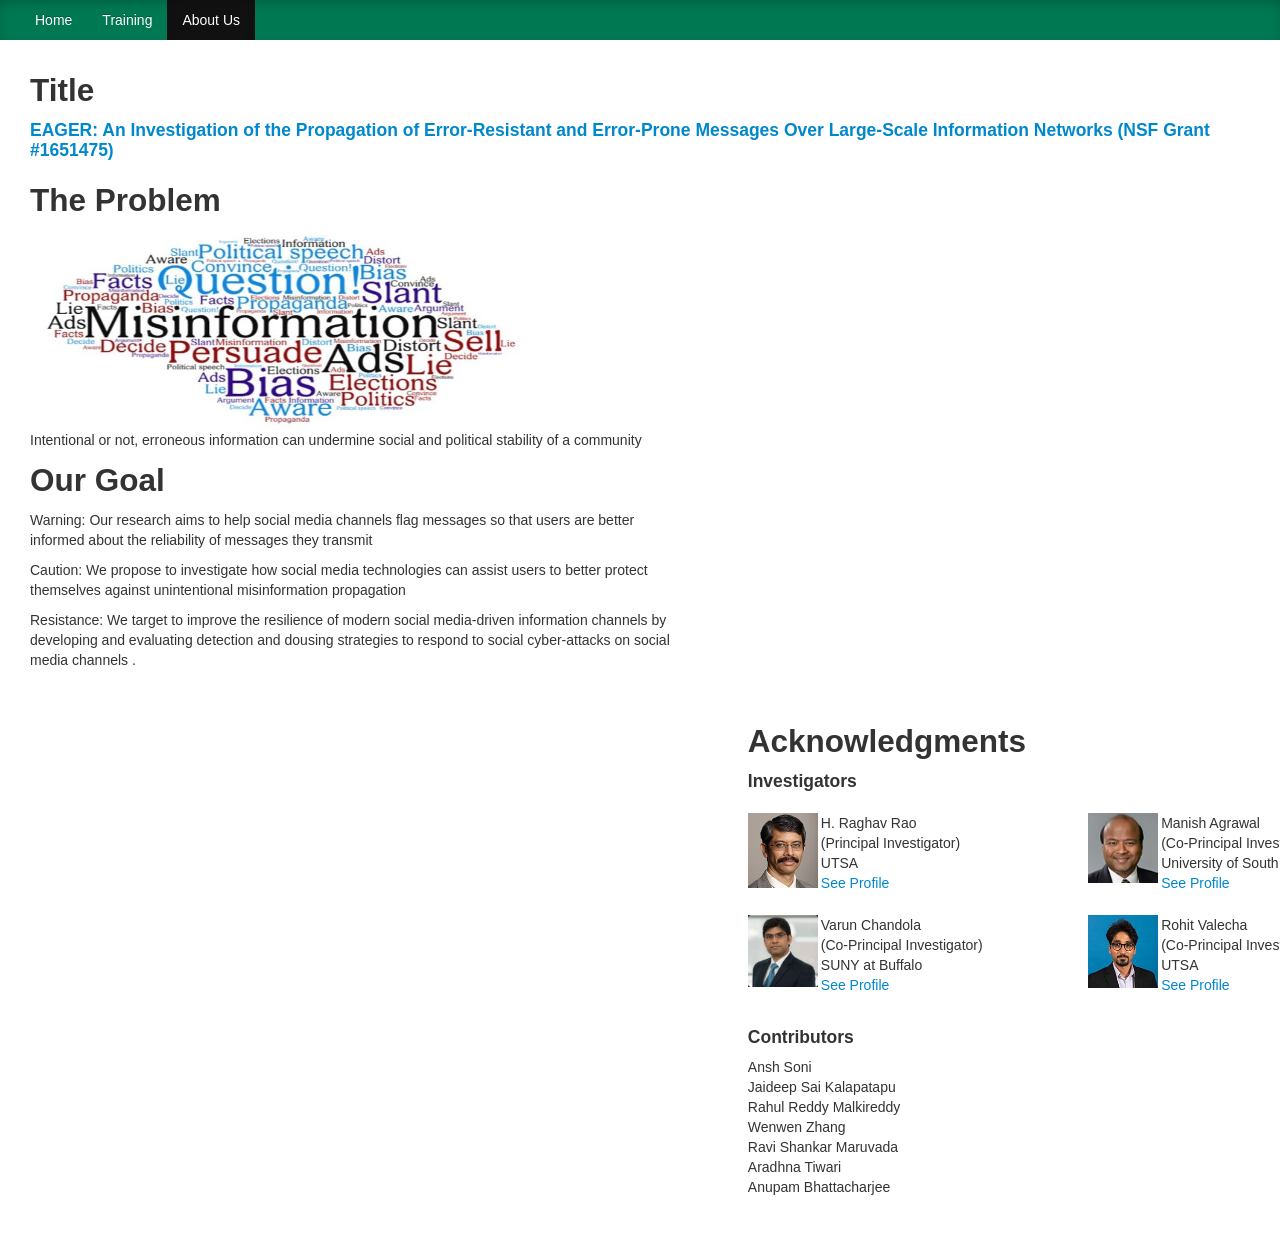
<file: WebContent/ap.ww/abtus.html>
<html>
    <head>
 <link rel="stylesheet" type="text/css" href="../ap.ww.resources/jquery-ui-1.9.2.custom.css">
  <link rel="stylesheet" type="text/css" href="../ap.ww.resources/font-awesome.min.css">

  <link rel="stylesheet" type="text/css" href="../ap.ww.resources/bootstrap.min.css">
  <script type="text/javascript" src="../ap.ww.resources/jquery-2.0.0.min.js"></script>
  <script type="text/javascript" src="../ap.ww.resources/jquery.form.min.js"></script>
  
        <script src="../ap.ww.resources/d3.v3.min.js" charset="utf-8"></script>
        <script src="../ap.ww.resources/dagre-d3.js"></script>
        <script src="../ap.ww.resources/uri.min.js"></script>

        <style>
.navbar-inverse .brand, .navbar-inverse .nav>li>a{
    
    color :white !important;
}
.navbar{
    
    background-color: #007953;
    box-shadow: inset 0 5px 20px -10px rgba(0,0,0,0.5);
    margin-bottom: 20px !important;
}
.col-1 {
    float: left;
    width: 50%;
    padding-left: 20px;
    margin-left: 10px;
}
.col-2 {
    float: right;
    width: 44%;
    padding: 20px;
    margin-right: 10px;
}
       
table {
	white-space: nowrap;
	border-collapse: separate;
	border-spacing: 60px 10px; 
	padding: 0px;
}     
            
.profile {
	font-family: "Helvetica Neue",Helvetica,Arial,sans-serif;
    font-size: 14px;
    line-height: 20px;
}           
        </style>
        
        <meta charset="UTF-8">
        <meta name="viewport" content="width=device-width, initial-scale=1.0">
    </head>
    <body>
        <nav class="navbar navbar-inverse">
            <div class="container-fluid">
                <ul class="nav navbar-nav">
                    <li><a href="/wa1">Home</a></li>
                    <li><a href="training.html">Training</a></li>
                    <li class="active"><a href="abtus.html">About Us</a></li>
                </ul>
            </div>
        </nav>
 		<div class="span">
 			<h2>Title</h2>
 			<h4>
	 			<a target="_blank"
	 				href=https://www.nsf.gov/awardsearch/showAward?AWD_ID=1651475&HistoricalAwards=false>
 					EAGER: An Investigation of the Propagation of Error-Resistant 
 					and Error-Prone Messages Over Large-Scale Information Networks
 					(NSF Grant #1651475)
 				</a>
 			</h4>
 		</div>       
        <div class="col-1" style="margin-left: 10px">
            
            <h2>The Problem</h2>
            <img src="../ap.ww.resources/Ab1.jpg" alt="Misinformation Image" style="width: 500px;height: 200px;position: relative "/>
            <p>Intentional or not, erroneous information can undermine social and political stability of a community <p>
            
            <h2>Our Goal</h2>
               
            <p>Warning:
               Our research aims to help social media channels flag messages so that users are better informed about the reliability of messages they transmit 
            <p>
            <p>Caution:
            We propose to investigate how social media technologies can assist users to better protect themselves against unintentional misinformation propagation 
            </p>
            <p>Resistance:
            We target to improve the resilience of modern social media-driven information channels by developing and evaluating detection and dousing strategies to respond to social cyber-attacks on social media channels
            .</p>
            
        </div>
        <div class="col-2">
            
            <table>
            	<tr>
            		<td>
            			<h2>Acknowledgments</h2>
            			<h4>Investigators</h4>
            		</td>
            	</tr>
            	<tr>
            		<td>
            			<p class="profile">
            				<img align="left" src="../ap.ww.resources/RaghavRao.jpg" length="70px" width="70px">
            				H. Raghav Rao 
            				<br>(Principal Investigator)
            				<br>UTSA
            				<br><a target="_blank"
            						href="https://business.utsa.edu/faculty/raghav-rao/">See Profile</a>
            			</p>
            		</td>
            		<td>
            			<p class="profile">
            				<img align="left" src="../ap.ww.resources/ManishAgrawal.jpg" length="70px" width="70px">
            				Manish Agrawal
            				<br>(Co-Principal Investigator)
            				<br>University of South Florida
            				<br><a target="_blank" 
            					href="https://www.usf.edu/business/contacts/agrawal-manish.aspx">See Profile</a>
            			</p>
            		</td>
            	</tr>
            	<tr>
            		<td>
            			<p class="profile">
            				<img align="left" src="../ap.ww.resources/VarunChandola.JPG" length="70px" width="70px">
            				Varun Chandola
            				<br>(Co-Principal Investigator)
            				<br>SUNY at Buffalo
            				<br><a target="_blank" 
            					href="https://cse.buffalo.edu/~chandola/">See Profile</a>
            			</p>
            		</td>
            		<td>
            			<p class="profile">
            				<img align="left" src="../ap.ww.resources/RohitValecha.jpg" length="70px" width="70px">
            				Rohit Valecha
            				<br>(Co-Principal Investigator)
            				<br>UTSA
            				<br><a target="_blank" 
            					href="https://business.utsa.edu/faculty/rohit-valecha/" >See Profile</a>
            			</p>
            		</td>
            	</tr>
            	<tr>
            		<td>
            			<h4>Contributors</h4>
            			<p class="profile">Ansh Soni<br>
            			Jaideep Sai Kalapatapu<br>
            			Rahul Reddy Malkireddy<br>
            			Wenwen Zhang<br>
            			Ravi Shankar Maruvada<br>
            			Aradhna Tiwari<br>
            			Anupam Bhattacharjee</p>
            		</td>
            	</tr>
            </table>
        </div>
    </body>
</html>
</file>
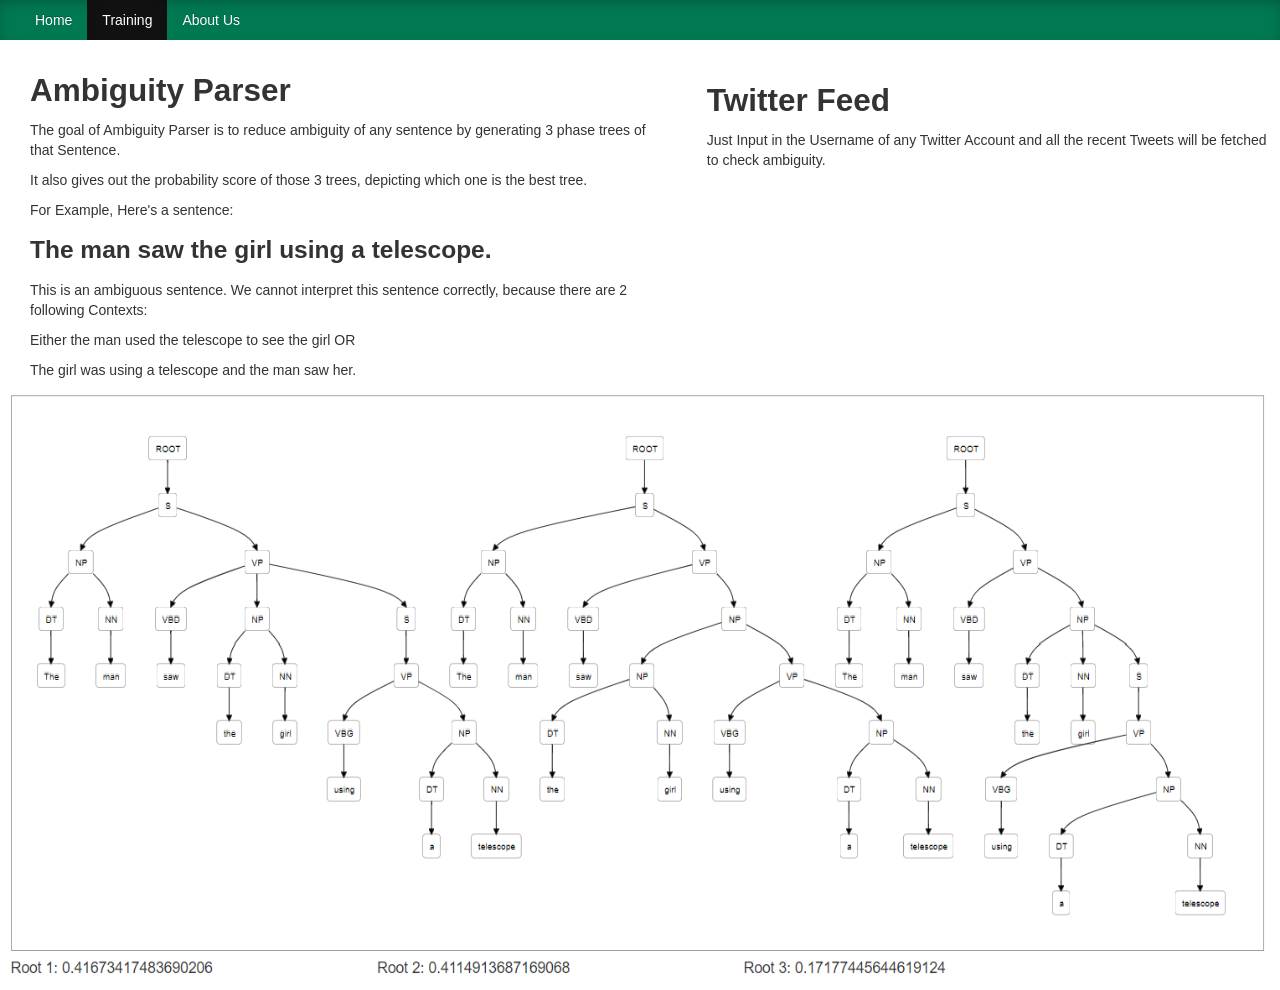
<file: WebContent/ap.ww/training.html>
<html>
    <head>
 <link rel="stylesheet" type="text/css" href="../ap.ww.resources/jquery-ui-1.9.2.custom.css">
  <link rel="stylesheet" type="text/css" href="../ap.ww.resources/font-awesome.min.css">

  <link rel="stylesheet" type="text/css" href="../ap.ww.resources/bootstrap.min.css">
  <script type="text/javascript" src="../ap.ww.resources/jquery-2.0.0.min.js"></script>
  <script type="text/javascript" src="../ap.ww.resources/jquery.form.min.js"></script>
  
        <script src="../ap.ww.resources/d3.v3.min.js" charset="utf-8"></script>
        <script src="../ap.ww.resources/dagre-d3.js"></script>
        <script src="../ap.ww.resources/uri.min.js"></script>

        <style>
.navbar-inverse .brand, .navbar-inverse .nav>li>a{
    
    color :white !important;
}
.navbar{
    
    background-color: #007953;
    box-shadow: inset 0 5px 20px -10px rgba(0,0,0,0.5);
    margin-bottom: 20px !important;
}
.col-1 {
    float: left;
    width: 50%;
    padding-left: 20px;
}
.col-2 {
    float: right;
    width: 44%;
    padding: 10px;
}
            
            
            
        </style>
        
        <meta charset="UTF-8">
        <meta name="viewport" content="width=device-width, initial-scale=1.0">
    </head>
    <body>
        <nav class="navbar navbar-inverse">
            <div class="container-fluid">
                <ul class="nav navbar-nav">
                    <li><a href="/wa1">Home</a></li>
                    <li class="active"><a href="training.html">Training</a></li>
                    <li><a href="abtus.html">About Us</a></li>
                </ul>
            </div>
        </nav>
        
        <div class="col-1" style="margin-left: 10px">
            <h2>Ambiguity Parser</h2>
            <p>The goal of Ambiguity Parser is to reduce ambiguity of any sentence by generating 3 phase trees of that Sentence. <p>
            <p>It also gives out the probability score of those 3 trees, depicting which one is the best tree.<p>
            <p> For Example, Here's a sentence:<p>
            <div >  
                
                <h3 > The man saw the girl using a telescope.</h3>
            </div>   
            <p>This is an ambiguous sentence. We cannot interpret this sentence correctly, because there are 2 following Contexts:<p>
            <p>Either the man used the telescope to see the girl OR</p>
            <p>The girl was using a telescope and the man saw her.</p>
            
        </div>
        <div class="col-2" style="margin-left: 10px">
             <h2>Twitter Feed</h2>
                <p>Just Input in the Username of any Twitter Account and all the recent Tweets will be fetched to check ambiguity.</p>
                
            
        </div>
        <div id="attach">
              <svg id="svg-canvas" class="main-svg"></svg>
            </div>
        <img src="../ap.ww.resources/Tr1.PNG" alt="Training Roots" style="width:1500px;height:600px;">
        
    </body>
</html>
</file>
